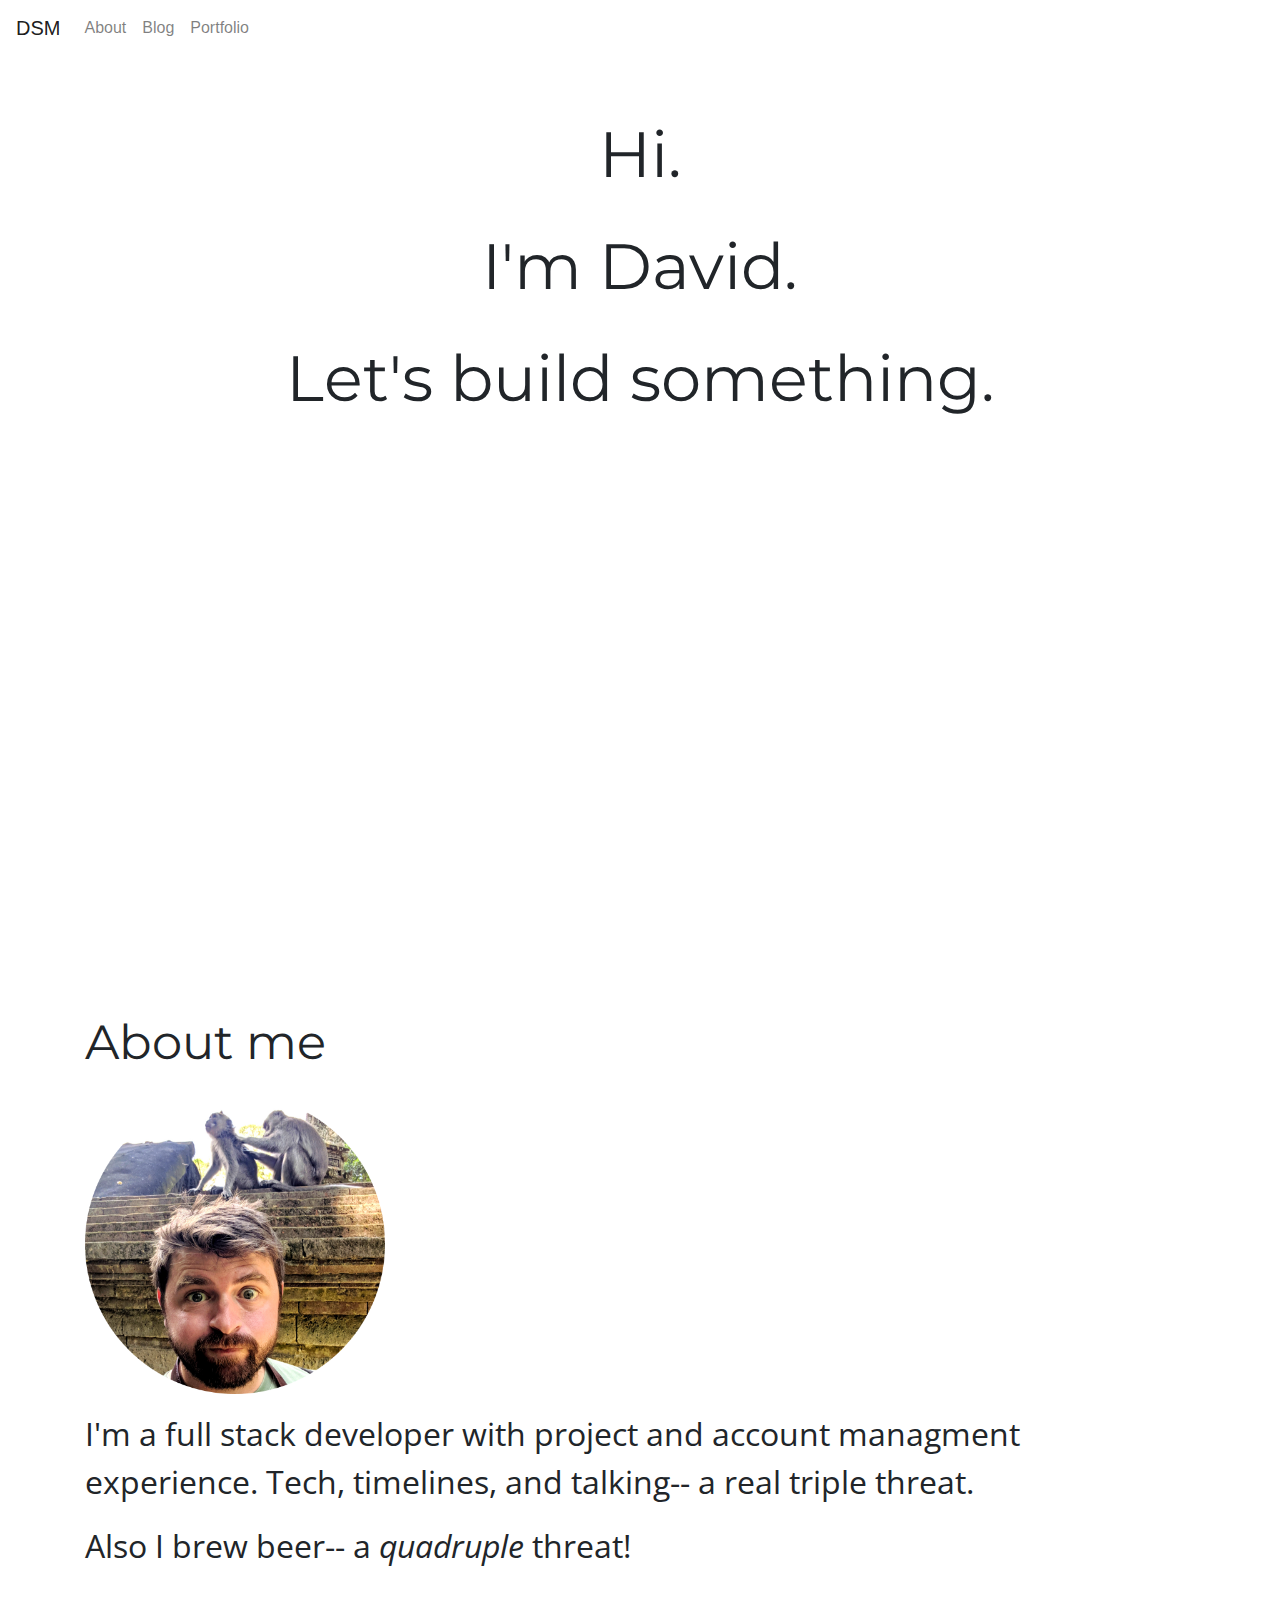
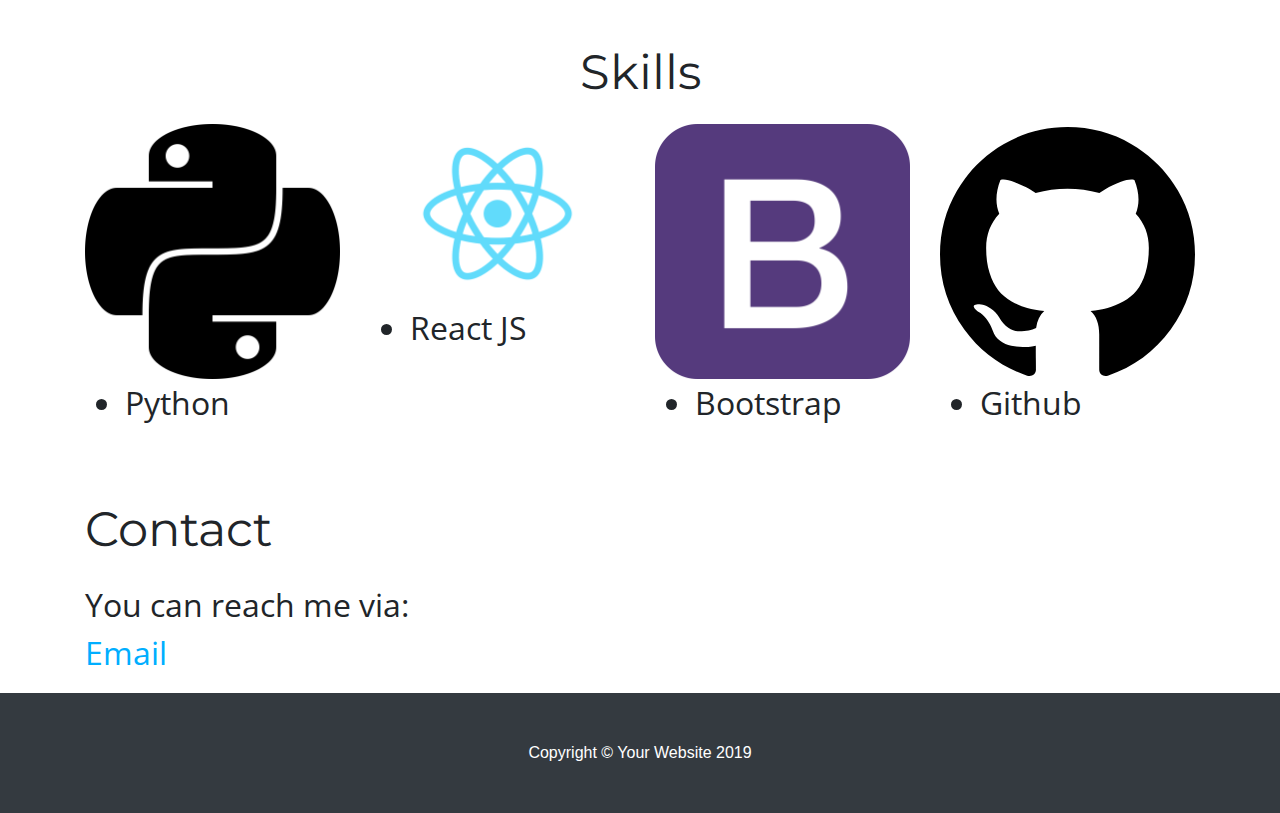
<file: docs/index.html>
<!DOCTYPE html>
<html lang="en">
<head>
    <meta charset="utf-8"/>
    <meta name="viewport" content="width=device-width, initial-scale=1"/>

    <title>
      index
    </title>
    <link rel="stylesheet" href="https://maxcdn.bootstrapcdn.com/bootstrap/4.0.0/css/bootstrap.min.css" integrity="sha384-Gn5384xqQ1aoWXA+058RXPxPg6fy4IWvTNh0E263XmFcJlSAwiGgFAW/dAiS6JXm" crossorigin="anonymous">
    <link href="https://fonts.googleapis.com/css?family=Montserrat:500|Open+Sans:300&display=swap" rel="stylesheet">
    <link rel="stylesheet" href="../docs/style.css">
</head>
<body>
   <nav class="navbar navbar-expand-lg navbar-light bg-white">
  <a class="navbar-brand" href="#">DSM</a>
  <button class="navbar-toggler" type="button" data-toggle="collapse" data-target="#navbarTogglerDemo02" aria-controls="navbarTogglerDemo02" aria-expanded="false" aria-label="Toggle navigation">
    <span class="navbar-toggler-icon"></span>
  </button>
<div class="collapse navbar-collapse" id="navbarTogglerDemo02">
    <ul class="navbar-nav mr-auto mt-2 mt-lg-0">
      <li class="nav-item ">
        <a class="nav-link" href="index.html">About</a>
      </li>
      <li class="nav-item ">
        <a class="nav-link" href="blog.html">Blog</a>
      </li>
      <li class="nav-item ">
        <a class="nav-link" href="portfolio.html">Portfolio</a>
      </li>
      <!-- I'll add the homebrewing blog page later
      <li class="nav-item">
        <a class="nav-link" href="#">Beer</a>
      </li> -->
      <!--in case I need a disabled link?
      <li class="nav-item">
        <a class="nav-link disabled" href="#" tabindex="-1" aria-disabled="true">Disabled</a>
      </li>
      /-->
    </ul>
    <!-- I don't think I want the search bar
    <form class="form-inline my-2 my-lg-0">
      <input class="form-control mr-sm-2" type="search" placeholder="Search">
      <button class="btn btn-outline-success my-2 my-sm-0" type="submit">Search</button>
    </form> /-->
  </div>
 </nav>
  <div class="container">
  <div class="row">
   <div class="col-md-12">
    <div class="spacer50">
    </div>
  </div>
</div>
<div class="row">
   <div class="col-md text-center">  
    <div class="whole-screen">
      <div class="header-lrg">
          <p>
           Hi.
          </p>
          <p>
           I'm David.
           </p> 
           <p>
           Let's build something.
          </p>
        </div>
      </div>
    </div>
  </div>
<div class= "row">
	 <div class="col-md-4">
    <div class="header">
      <p>About me</p>
      <p>
      <img class="img-fluid" src="../docs/images/me.jpg" alt="A flatering piciture of me" hight="300px" width="300px">
      </p>
    </div>
   </div>
  <div class="center"> 
   <div class="col-md">
    <div class="para">
       <p>
        I'm a full stack developer with project and account managment experience. Tech, timelines, and talking-- a real triple threat.
       </p>
       <p>
       Also I brew beer-- a <em>quadruple</em> threat!
       </p>
     </div>   
    </div>
  </div>
</div>
<div class="row">
  <div class="col-md-12">
   <div class="spacer50"></div>  
</div>
</div>
 <div class="row">
   <div class="col-md text-center">
    <div class="header">
    <p> Skills </p>
    </div>
   </div>
 </div>
 <div class="row">
   <div class="col-md">
    <div class="para">
      <img class=img-fluid src="../docs/images/python.png">
      <ul>
        <li>Python</li>
      </ul>
    </div>
  </div>
    <div class="col-md">
    <div class="para">
      <img class=img-fluid src="../docs/images/react.png">
      <ul>
        <li>React JS</li>
      </ul>
    </div>
  </div>
  <div class="col-md">
    <div class="para">
      <img class=img-fluid src="../docs/images/bs.png">
      <ul>
        <li>Bootstrap</li>
      </ul>
    </div>
  </div>
<div class="col-md">
    <div class="para">
      <img class=img-fluid src="../docs/images/github.svg">
      <ul>
        <li>Github</li>
      </ul>
    </div>
  </div>
</div>
<div class="row">
  <div class="col-md-12">
   <div class="spacer50">
   </div>
  </div>
</div>
<div class="row">
  <div class="col-md">
    <div class="header">
      <p>Contact</p>
      <div class="para">
      <p>You can reach me via:
        <br>
        <a href="mailto:DSMindich@gmail.com">Email</a>
      </p>
   </div>
  </div>
</div>
</div>
</div>
<!-- Footer -->
  <footer class="py-5 bg-dark">
    <div class="container">
      <p class="m-0 text-center text-white">Copyright &copy; Your Website 2019</p>
    </div>
    <!-- /.container -->
  </footer>

  </div>
</body>
</file>
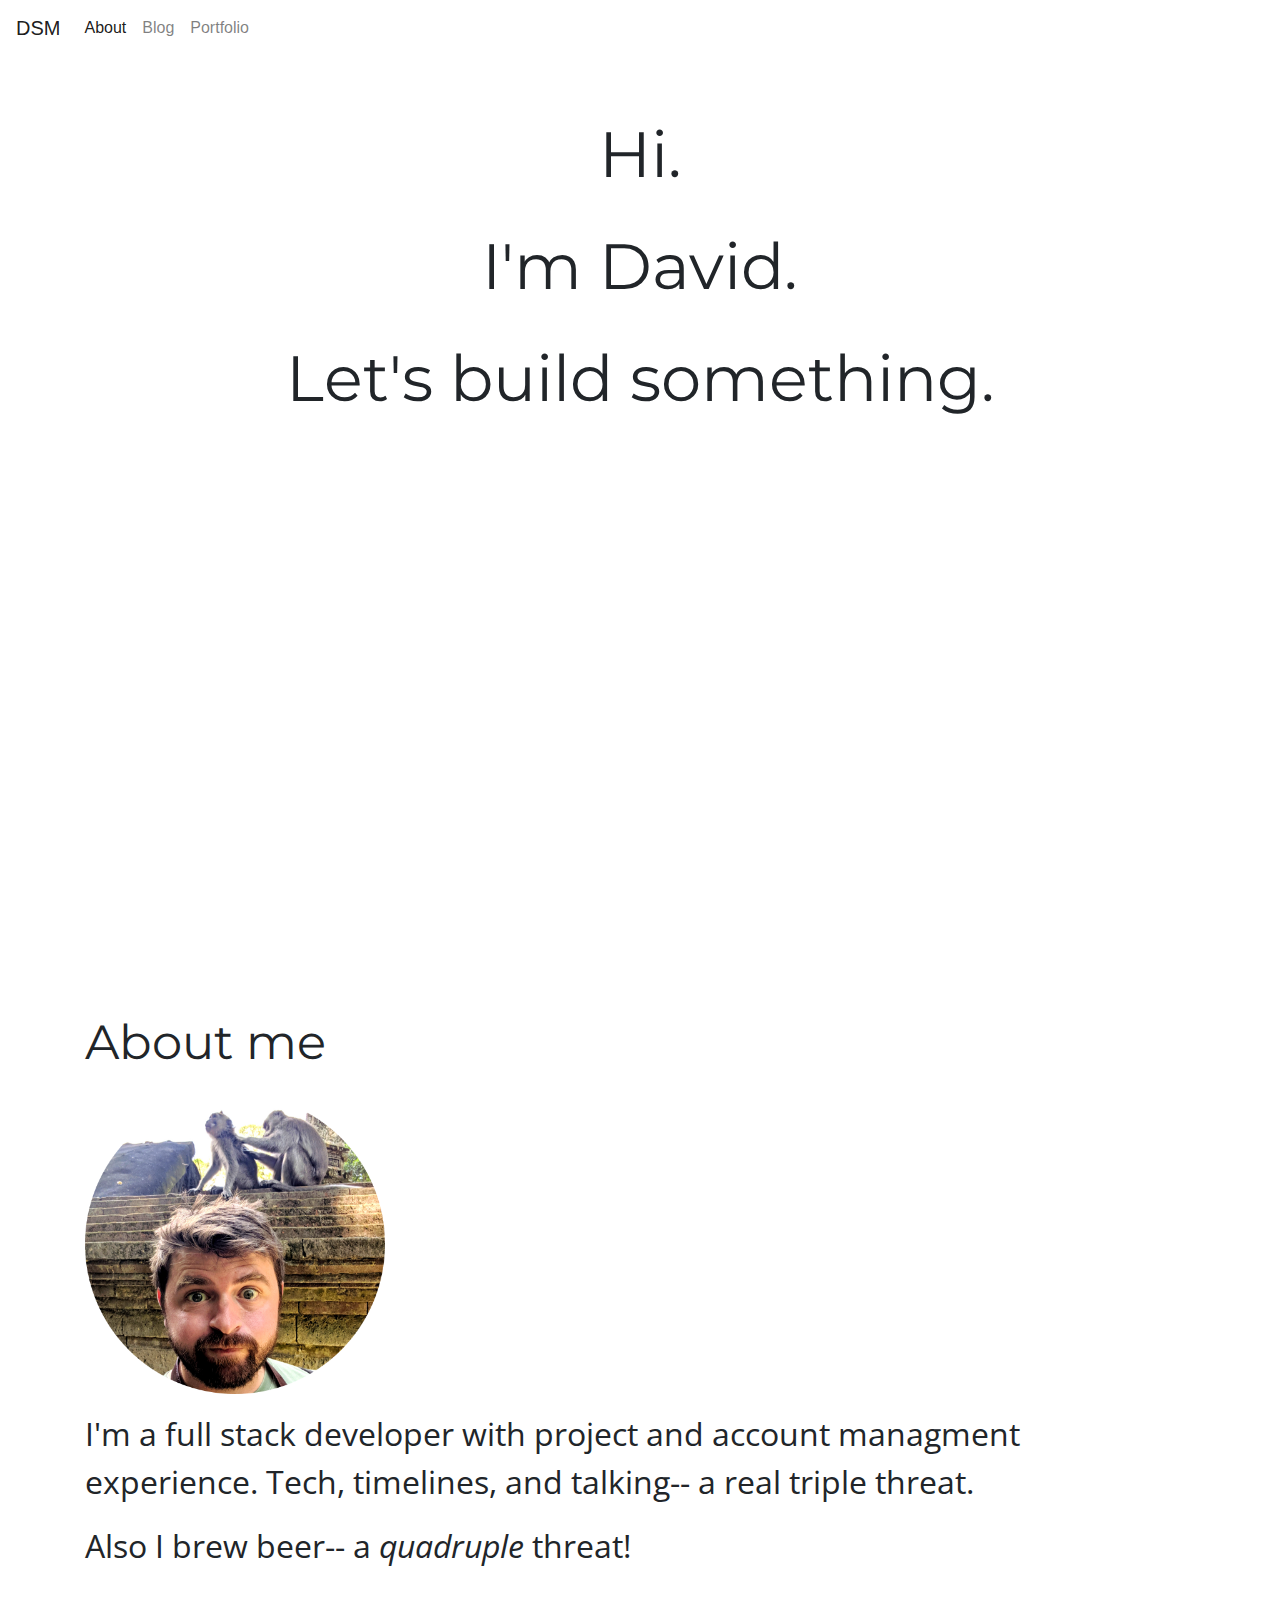
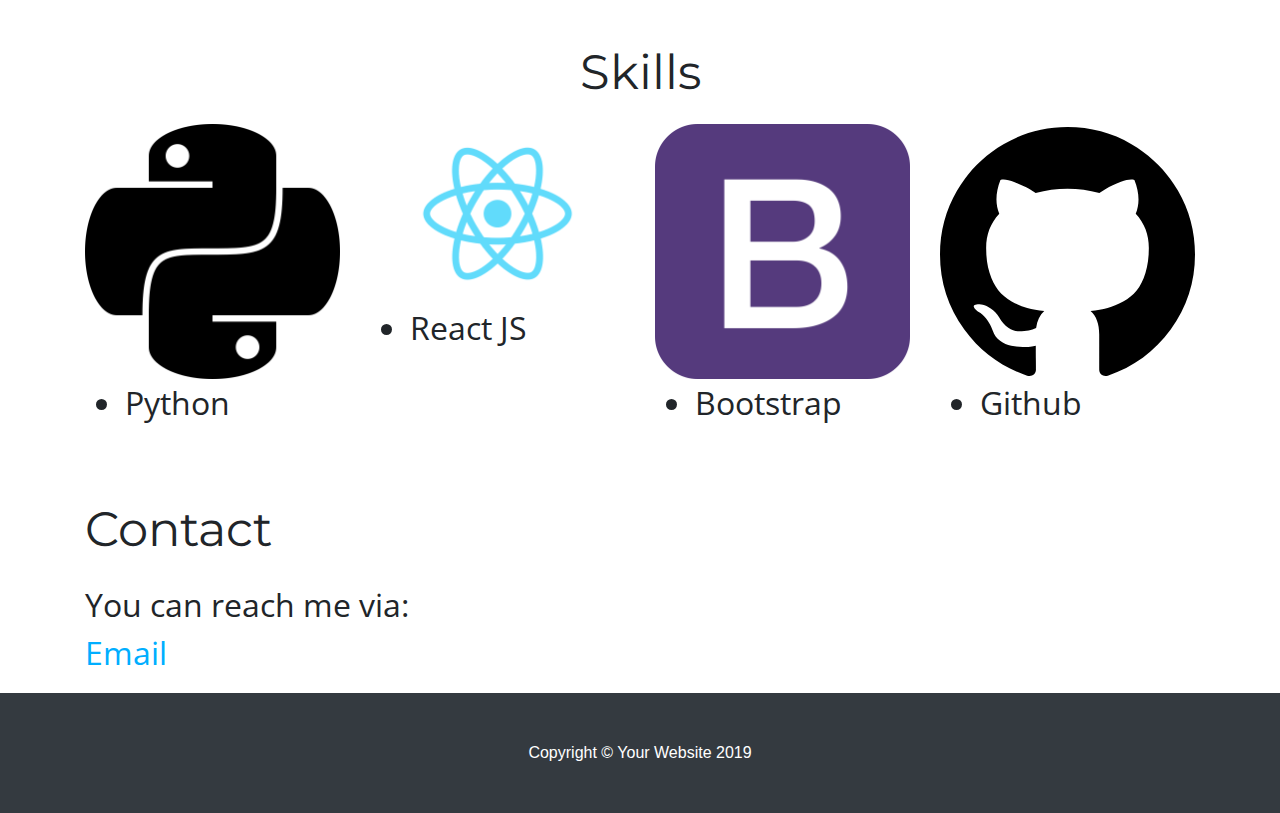
<file: Docs/index.html>
<!DOCTYPE html>
<html lang="en">
<head>
    <meta charset="utf-8"/>
    <meta name="viewport" content="width=device-width, initial-scale=1"/>

    <title>DSM Coding</title>
    <link rel="stylesheet" href="https://maxcdn.bootstrapcdn.com/bootstrap/4.0.0/css/bootstrap.min.css" integrity="sha384-Gn5384xqQ1aoWXA+058RXPxPg6fy4IWvTNh0E263XmFcJlSAwiGgFAW/dAiS6JXm" crossorigin="anonymous">
    <link href="https://fonts.googleapis.com/css?family=Montserrat:500|Open+Sans:300&display=swap" rel="stylesheet">
    <link rel="stylesheet" href="../docs/style.css">
</head>
<body>
   <nav class="navbar navbar-expand-lg navbar-light bg-white">
  <a class="navbar-brand" href="#">DSM</a>
  <button class="navbar-toggler" type="button" data-toggle="collapse" data-target="#navbarTogglerDemo02" aria-controls="navbarTogglerDemo02" aria-expanded="false" aria-label="Toggle navigation">
    <span class="navbar-toggler-icon"></span>
  </button>
<div class="collapse navbar-collapse" id="navbarTogglerDemo02">
    <ul class="navbar-nav mr-auto mt-2 mt-lg-0">
      <li class="nav-item active">
        <a class="nav-link" href="index.html">About <span class="sr-only">(current)</span></a>
      </li>
      <li class="nav-item">
        <a class="nav-link" href="blog.html">Blog</a>
      </li>
      <li class="nav-item">
        <a class="nav-link" href="port.html">Portfolio</a>
      </li>
      <!-- I'll add the homebrewing blog page later
      <li class="nav-item">
        <a class="nav-link" href="#">Beer</a>
      </li> -->
      <!--in case I need a disabled link?
      <li class="nav-item">
        <a class="nav-link disabled" href="#" tabindex="-1" aria-disabled="true">Disabled</a>
      </li>
      /-->
    </ul>
    <!-- I don't think I want the search bar
    <form class="form-inline my-2 my-lg-0">
      <input class="form-control mr-sm-2" type="search" placeholder="Search">
      <button class="btn btn-outline-success my-2 my-sm-0" type="submit">Search</button>
    </form> /-->
  </div>
 </nav> <div class="container">
  <div class="row">
   <div class="col-md-12">
    <div class="spacer50">
    </div>
  </div>
</div>
<div class="row">
   <div class="col-md text-center">  
    <div class="whole-screen">
      <div class="header-lrg">
          <p>
           Hi.
          </p>
          <p>
           I'm David.
           </p> 
           <p>
           Let's build something.
          </p>
        </div>
      </div>
    </div>
  </div>
<div class= "row">
	 <div class="col-md-4">
    <div class="header">
      <p>About me</p>
      <p>
      <img class="img-fluid" src="../docs/images/me.jpg" alt="A flatering piciture of me" hight="300px" width="300px">
      </p>
    </div>
   </div>
  <div class="center"> 
   <div class="col-md">
    <div class="para">
       <p>
        I'm a full stack developer with project and account managment experience. Tech, timelines, and talking-- a real triple threat.
       </p>
       <p>
       Also I brew beer-- a <em>quadruple</em> threat!
       </p>
     </div>   
    </div>
  </div>
</div>
<div class="row">
  <div class="col-md-12">
   <div class="spacer50"></div>  
</div>
</div>
 <div class="row">
   <div class="col-md text-center">
    <div class="header">
    <p> Skills </p>
    </div>
   </div>
 </div>
 <div class="row">
   <div class="col-md">
    <div class="para">
      <img class=img-fluid src="../docs/images/python.png">
      <ul>
        <li>Python</li>
      </ul>
    </div>
  </div>
    <div class="col-md">
    <div class="para">
      <img class=img-fluid src="../docs/images/react.png">
      <ul>
        <li>React JS</li>
      </ul>
    </div>
  </div>
  <div class="col-md">
    <div class="para">
      <img class=img-fluid src="../docs/images/bs.png">
      <ul>
        <li>Bootstrap</li>
      </ul>
    </div>
  </div>
<div class="col-md">
    <div class="para">
      <img class=img-fluid src="../docs/images/github.svg">
      <ul>
        <li>Github</li>
      </ul>
    </div>
  </div>
</div>
<div class="row">
  <div class="col-md-12">
   <div class="spacer50">
   </div>
  </div>
</div>
<div class="row">
  <div class="col-md">
    <div class="header">
      <p>Contact</p>
      <div class="para">
      <p>You can reach me via:
        <br>
        <a href="mailto:DSMindich@gmail.com">Email</a>
      </p>
   </div>
  </div>
</div>
</div></div>
<!-- Footer -->
  <footer class="py-5 bg-dark">
    <div class="container">
      <p class="m-0 text-center text-white">Copyright &copy; Your Website 2019</p>
    </div>
    <!-- /.container -->
  </footer>

  </div>
</body>
</file>
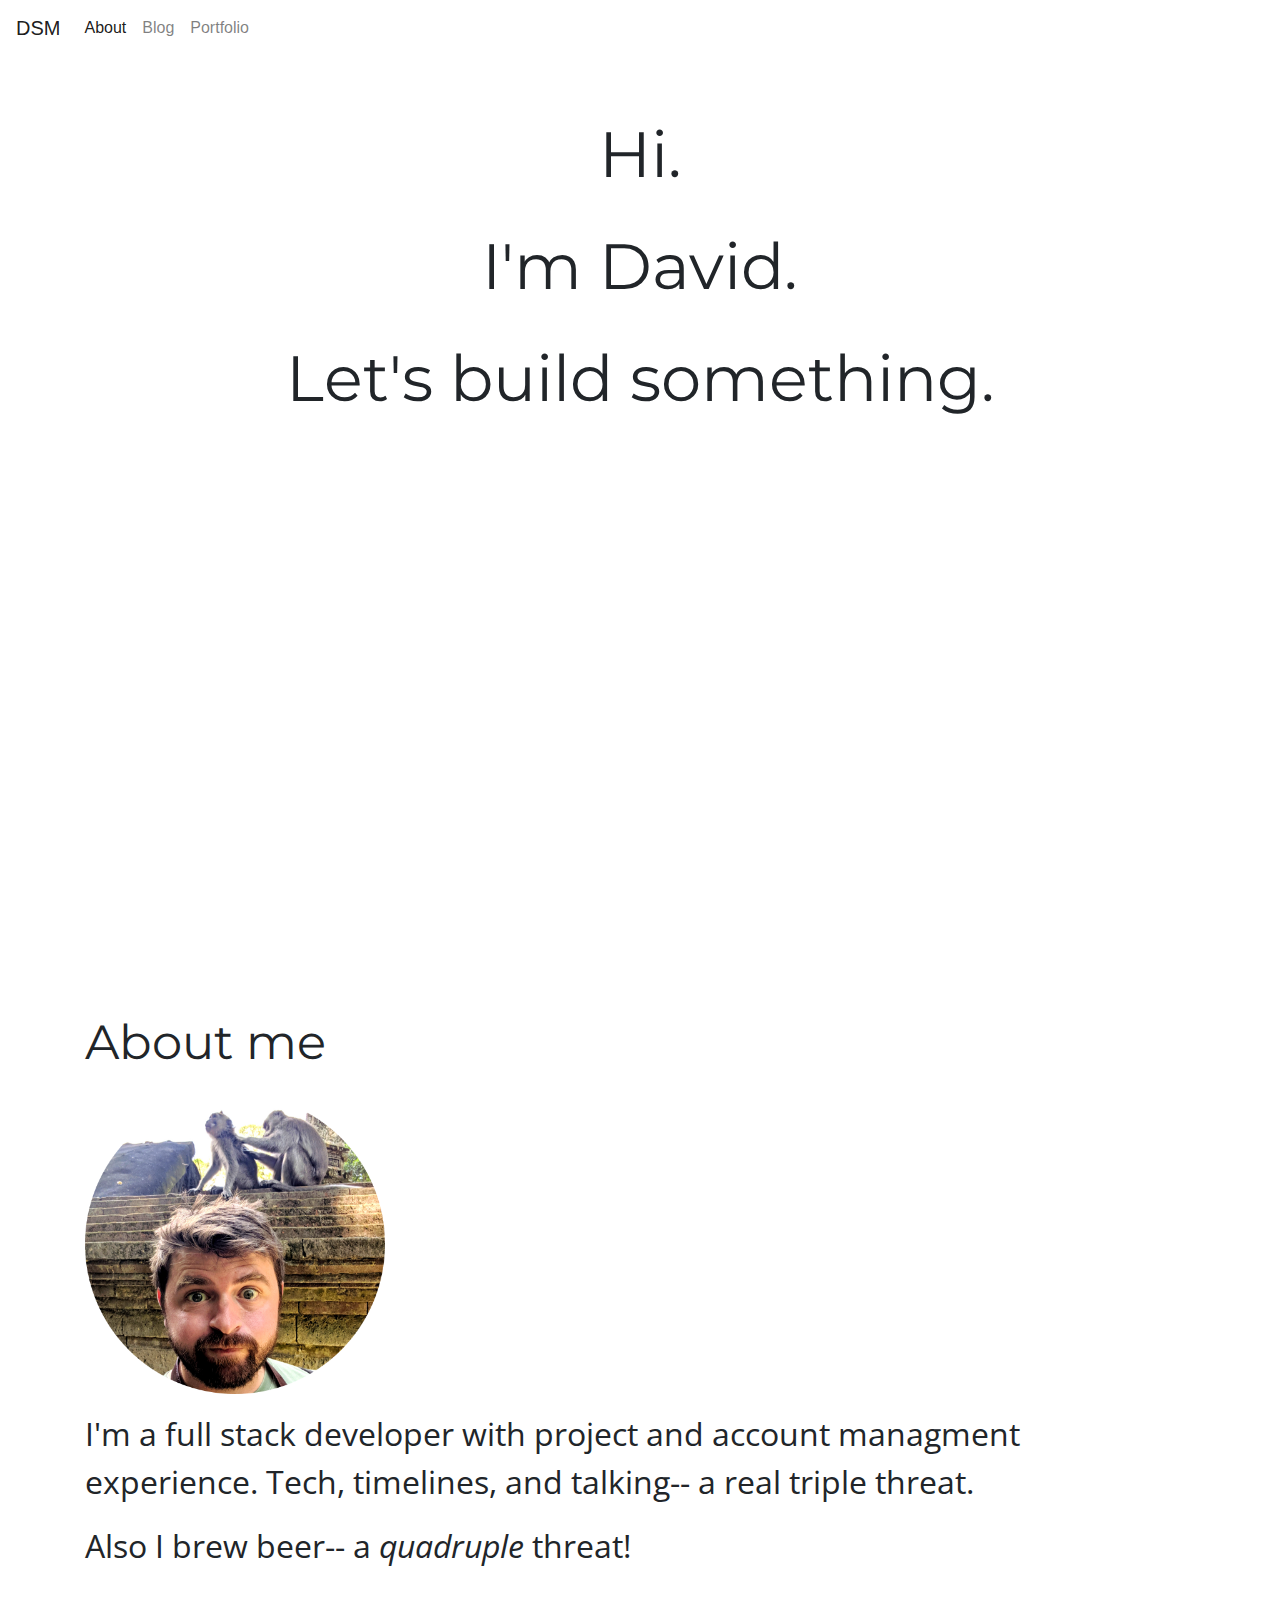
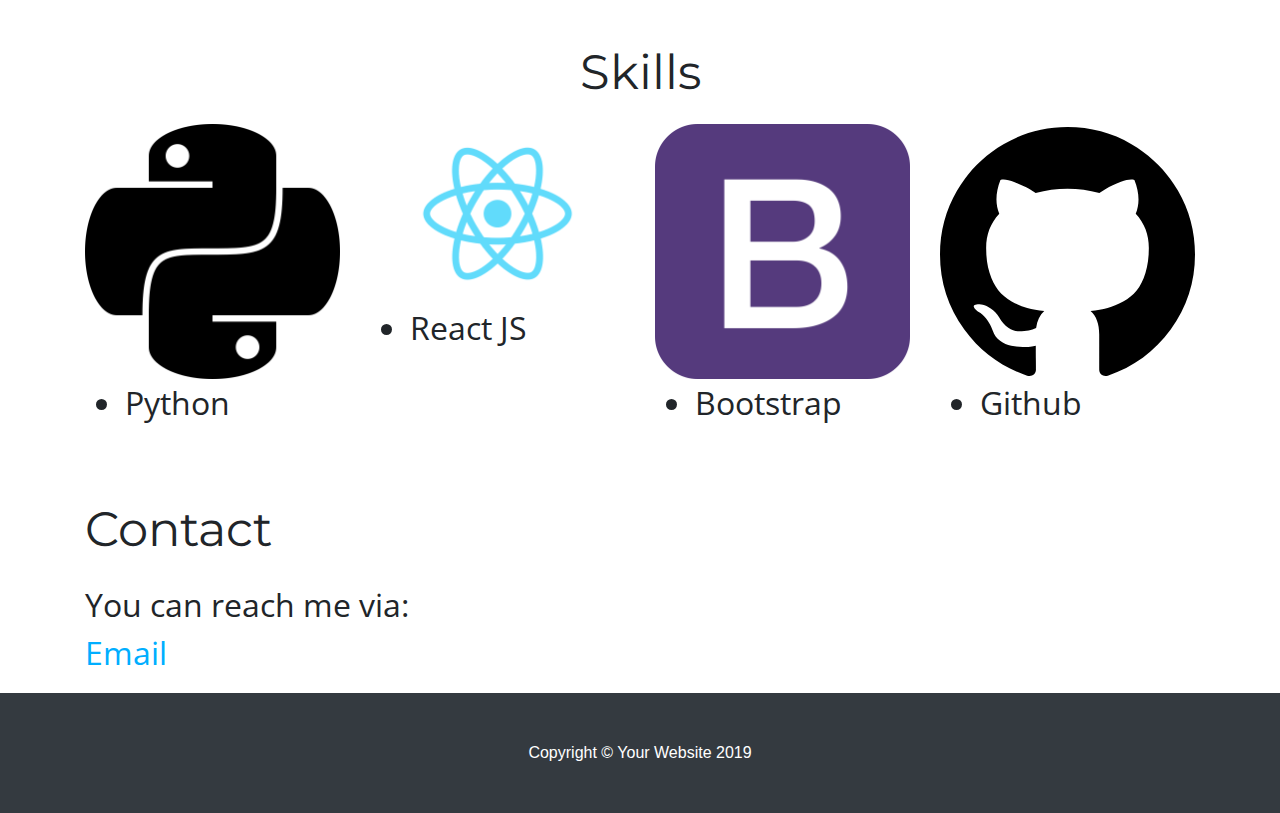
<file: docs/about.html>
<!DOCTYPE html>
<html lang="en">
<head>
    <meta charset="utf-8"/>
    <meta name="viewport" content="width=device-width, initial-scale=1"/>

    <title>
      About
    </title>
    <link rel="stylesheet" href="https://maxcdn.bootstrapcdn.com/bootstrap/4.0.0/css/bootstrap.min.css" integrity="sha384-Gn5384xqQ1aoWXA+058RXPxPg6fy4IWvTNh0E263XmFcJlSAwiGgFAW/dAiS6JXm" crossorigin="anonymous">
    <link href="https://fonts.googleapis.com/css?family=Montserrat:500|Open+Sans:300&display=swap" rel="stylesheet">
    <link rel="stylesheet" href="../docs/style.css">
</head>
<body>
   <nav class="navbar navbar-expand-lg navbar-light bg-white">
  <a class="navbar-brand" href="#">DSM</a>
  <button class="navbar-toggler" type="button" data-toggle="collapse" data-target="#navbarTogglerDemo02" aria-controls="navbarTogglerDemo02" aria-expanded="false" aria-label="Toggle navigation">
    <span class="navbar-toggler-icon"></span>
  </button>
<div class="collapse navbar-collapse" id="navbarTogglerDemo02">
    <ul class="navbar-nav mr-auto mt-2 mt-lg-0">
        
        <li class="nav-item active "> 
            <a class="nav-link" href="about.html">About</a>
        </li>    
        
        <li class="nav-item  "> 
            <a class="nav-link" href="blog.html">Blog</a>
        </li>    
        
        <li class="nav-item  "> 
            <a class="nav-link" href="portfolio.html">Portfolio</a>
        </li>    
        
      </ul>
    <!-- I don't think I want the search bar
    <form class="form-inline my-2 my-lg-0">
      <input class="form-control mr-sm-2" type="search" placeholder="Search">
      <button class="btn btn-outline-success my-2 my-sm-0" type="submit">Search</button>
    </form> /-->
  </div>
 </nav>
  <div class="container">
  <div class="row">
   <div class="col-md-12">
    <div class="spacer50">
    </div>
  </div>
</div>
<div class="row">
   <div class="col-md text-center">  
    <div class="whole-screen">
      <div class="header-lrg">
          <p>
           Hi.
          </p>
          <p>
           I'm David.
           </p> 
           <p>
           Let's build something.
          </p>
        </div>
      </div>
    </div>
  </div>
<div class= "row">
	 <div class="col-md-4">
    <div class="header">
      <p>About me</p>
      <p>
      <img class="img-fluid" src="../docs/images/me.jpg" alt="A flatering piciture of me" hight="300px" width="300px">
      </p>
    </div>
   </div>
  <div class="center"> 
   <div class="col-md">
    <div class="para">
       <p>
        I'm a full stack developer with project and account managment experience. Tech, timelines, and talking-- a real triple threat.
       </p>
       <p>
       Also I brew beer-- a <em>quadruple</em> threat!
       </p>
     </div>   
    </div>
  </div>
</div>
<div class="row">
  <div class="col-md-12">
   <div class="spacer50"></div>  
</div>
</div>
 <div class="row">
   <div class="col-md text-center">
    <div class="header">
    <p> Skills </p>
    </div>
   </div>
 </div>
 <div class="row">
   <div class="col-md">
    <div class="para">
      <img class=img-fluid src="../docs/images/python.png">
      <ul>
        <li>Python</li>
      </ul>
    </div>
  </div>
    <div class="col-md">
    <div class="para">
      <img class=img-fluid src="../docs/images/react.png">
      <ul>
        <li>React JS</li>
      </ul>
    </div>
  </div>
  <div class="col-md">
    <div class="para">
      <img class=img-fluid src="../docs/images/bs.png">
      <ul>
        <li>Bootstrap</li>
      </ul>
    </div>
  </div>
<div class="col-md">
    <div class="para">
      <img class=img-fluid src="../docs/images/github.svg">
      <ul>
        <li>Github</li>
      </ul>
    </div>
  </div>
</div>
<div class="row">
  <div class="col-md-12">
   <div class="spacer50">
   </div>
  </div>
</div>
<div class="row">
  <div class="col-md">
    <div class="header">
      <p>Contact</p>
      <div class="para">
      <p>You can reach me via:
        <br>
        <a href="mailto:DSMindich@gmail.com">Email</a>
      </p>
   </div>
  </div>
</div>
</div>
</div>
<!-- Footer -->
  <footer class="py-5 bg-dark">
    <div class="container">
      <p class="m-0 text-center text-white">Copyright &copy; Your Website 2019</p>
    </div>
    <!-- /.container -->
  </footer>

  </div>
</body>
</file>
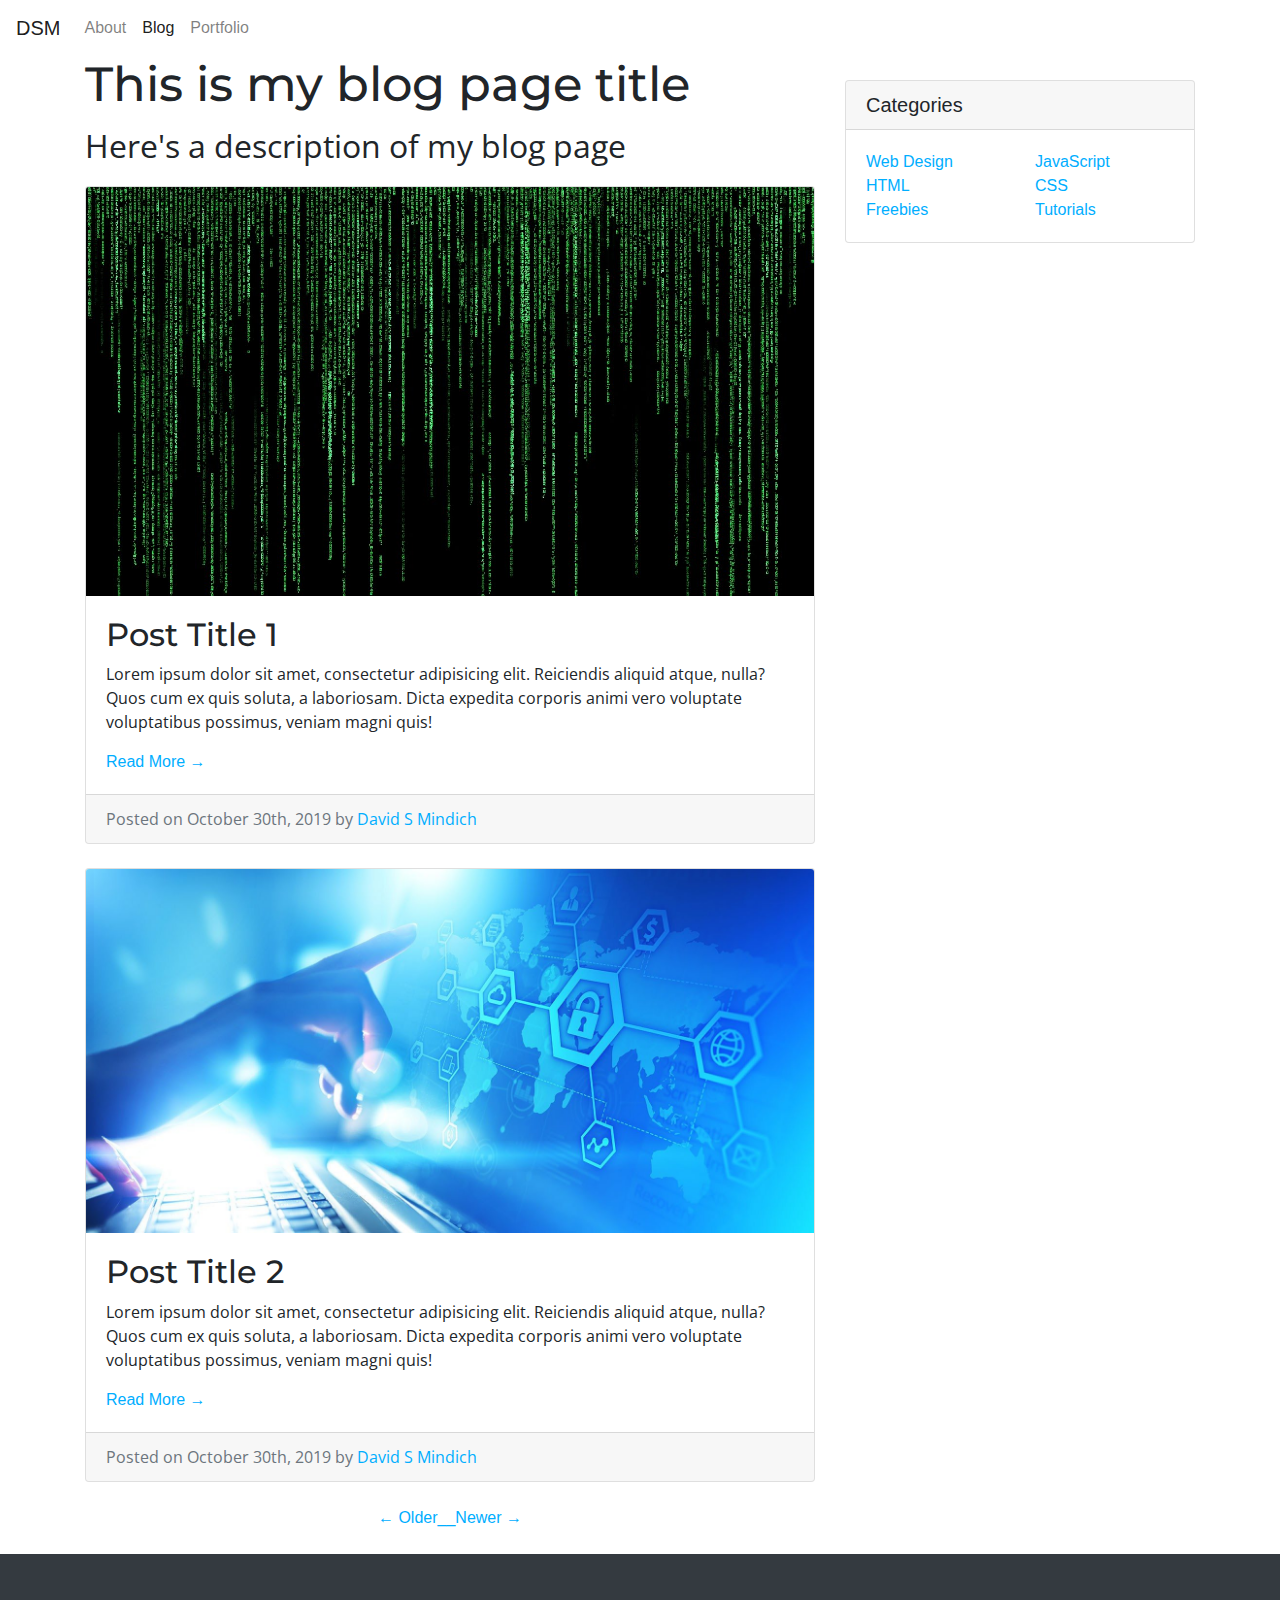
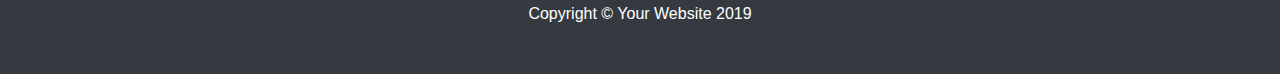
<file: docs/blog.html>
<!DOCTYPE html>
<html lang="en">
<head>
    <meta charset="utf-8"/>
    <meta name="viewport" content="width=device-width, initial-scale=1"/>

    <title>
      Blog
    </title>
    <link rel="stylesheet" href="https://maxcdn.bootstrapcdn.com/bootstrap/4.0.0/css/bootstrap.min.css" integrity="sha384-Gn5384xqQ1aoWXA+058RXPxPg6fy4IWvTNh0E263XmFcJlSAwiGgFAW/dAiS6JXm" crossorigin="anonymous">
    <link href="https://fonts.googleapis.com/css?family=Montserrat:500|Open+Sans:300&display=swap" rel="stylesheet">
    <link rel="stylesheet" href="../docs/style.css">
</head>
<body>
   <nav class="navbar navbar-expand-lg navbar-light bg-white">
  <a class="navbar-brand" href="#">DSM</a>
  <button class="navbar-toggler" type="button" data-toggle="collapse" data-target="#navbarTogglerDemo02" aria-controls="navbarTogglerDemo02" aria-expanded="false" aria-label="Toggle navigation">
    <span class="navbar-toggler-icon"></span>
  </button>
<div class="collapse navbar-collapse" id="navbarTogglerDemo02">
    <ul class="navbar-nav mr-auto mt-2 mt-lg-0">
        
        <li class="nav-item  "> 
            <a class="nav-link" href="about.html">About</a>
        </li>    
        
        <li class="nav-item active "> 
            <a class="nav-link" href="blog.html">Blog</a>
        </li>    
        
        <li class="nav-item  "> 
            <a class="nav-link" href="portfolio.html">Portfolio</a>
        </li>    
        
      </ul>
    <!-- I don't think I want the search bar
    <form class="form-inline my-2 my-lg-0">
      <input class="form-control mr-sm-2" type="search" placeholder="Search">
      <button class="btn btn-outline-success my-2 my-sm-0" type="submit">Search</button>
    </form> /-->
  </div>
 </nav>
  <div class="container">
  <div class="row">

      <!-- Blog Entries Column -->
      <div class="col-md-8">
        <h1 class="header">This is my blog page title
        </h1>
        <p class="para"> Here's a description of my blog page</p>

        <!-- Blog Post -->
        <div class="card mb-4">
          <img class="card-img-top" src="../docs/images/Matrix_1.jpg" alt="Card image cap">
          <div class="card-body">
            <h2 class="header-blg">Post Title 1</h2>
            <p class="para-blg">Lorem ipsum dolor sit amet, consectetur adipisicing elit. Reiciendis aliquid atque, nulla? Quos cum ex quis soluta, a laboriosam. Dicta expedita corporis animi vero voluptate voluptatibus possimus, veniam magni quis!</p>
            <a href="#">Read More &rarr;</a>
          </div>
          <div class="card-footer text-muted">
            <div class="para-blg">
            Posted on October 30th, 2019 by
            <a href="#">David S Mindich</a>
            </div>
          </div>
        </div>

        <!-- Blog Post -->
        <div class="card mb-4">
          <img class="card-img-top" src="../docs/images/Tech_1.jpg" alt="Card image cap">
          <div class="card-body">
            <h2 class="header-blg">Post Title 2</h2>
            <p class="para-blg">Lorem ipsum dolor sit amet, consectetur adipisicing elit. Reiciendis aliquid atque, nulla? Quos cum ex quis soluta, a laboriosam. Dicta expedita corporis animi vero voluptate voluptatibus possimus, veniam magni quis!</p>
            <a href="#">Read More &rarr;</a>
          </div>
          <div class="card-footer text-muted">
            <div class="para-blg">
            Posted on October 30th, 2019 by
            <a href="#">David S Mindich</a>
            </div>
          </div>
        </div>

        <!-- Pagination -->
        <ul class="pagination justify-content-center mb-4">
   <!-- I boke these-- need to put the box back or make it look better-->
          <li>
            <a href="#">&larr; Older_</a>
          </li>
          <li class="page-item disabled">
            <a href="#">_Newer &rarr;</a>
          </li>
        </ul>

      </div>

      <!-- Sidebar Widgets Column -->
    
      <div class="col-md-4">
  <!-- Turning this off for now
        Search Widget 
        <div class="card my-4">
          <h5 class="card-header">Search</h5>
          <div class="card-body">
            <div class="input-group">
              <input type="text" class="form-control" placeholder="Search for...">
              <span class="input-group-btn">
                <button class="btn btn-secondary" type="button">Go!</button>
              </span>
            </div>
          </div>
        </div> -->
        <!-- Categories Widget -->
        <div class="card my-4">
          <h5 class="card-header">Categories</h5>
          <div class="card-body">
            <div class="row">
              <div class="col-lg-6">
                <ul class="list-unstyled mb-0">
                  <li>
                    <a href="#">Web Design</a>
                  </li>
                  <li>
                    <a href="#">HTML</a>
                  </li>
                  <li>
                    <a href="#">Freebies</a>
                  </li>
                </ul>
              </div>
              <div class="col-lg-6">
                <ul class="list-unstyled mb-0">
                  <li>
                    <a href="#">JavaScript</a>
                  </li>
                  <li>
                    <a href="#">CSS</a>
                  </li>
                  <li>
                    <a href="#">Tutorials</a>
                  </li>
                </ul>
              </div>
            </div>
          </div>
        </div>

      

        <!-- Side Widget turing this off too
        <div class="card my-4">
          <h5 class="card-header">Side Widget</h5>
          <div class="card-body">
            You can put anything you want inside of these side widgets. They are easy to use, and feature the new Bootstrap 4 card containers!
          </div>
        </div>-->

      </div>

    </div>
    <!-- /.row -->

</div>
<!-- Footer -->
  <footer class="py-5 bg-dark">
    <div class="container">
      <p class="m-0 text-center text-white">Copyright &copy; Your Website 2019</p>
    </div>
    <!-- /.container -->
  </footer>

  </div>
</body>
</file>
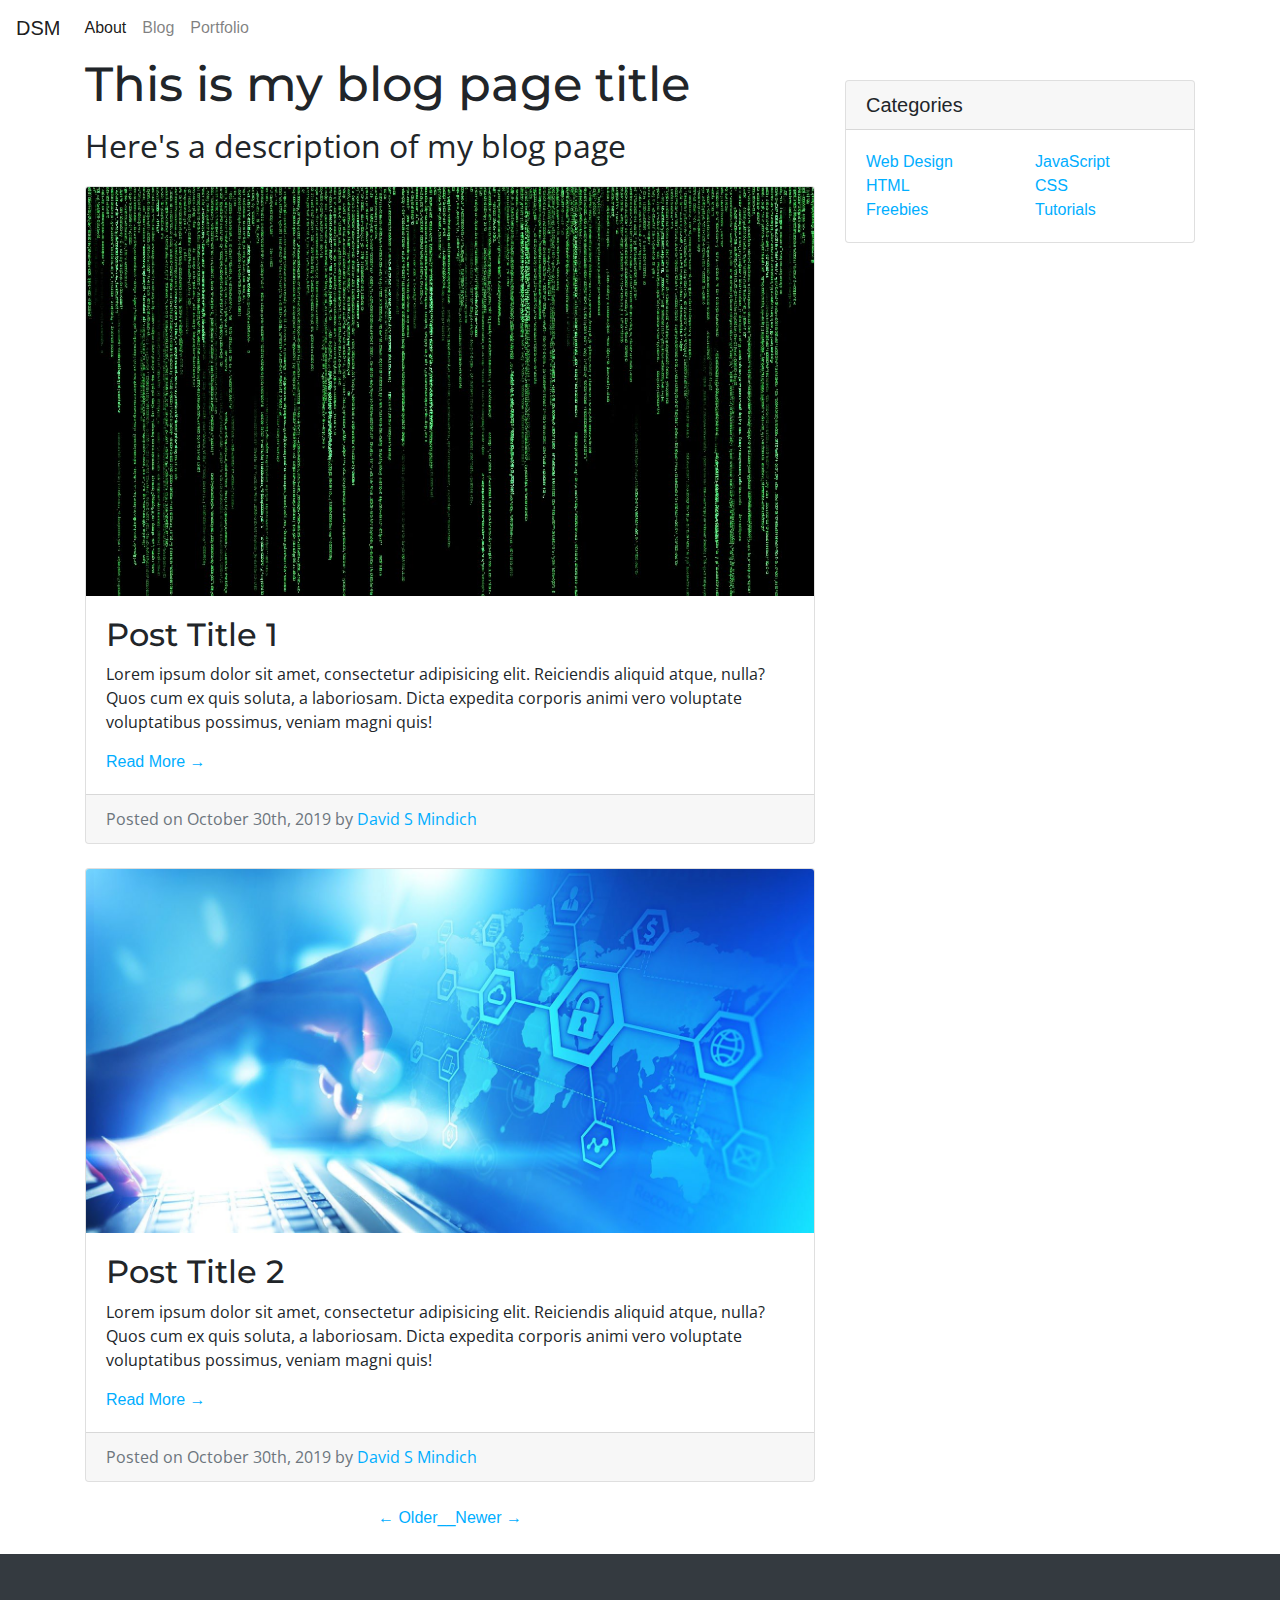
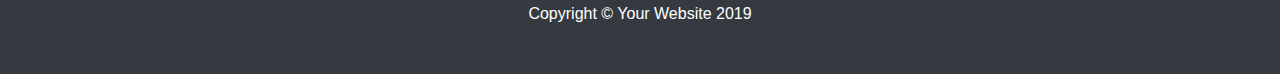
<file: Docs/blog.html>
<!DOCTYPE html>
<html lang="en">
<head>
    <meta charset="utf-8"/>
    <meta name="viewport" content="width=device-width, initial-scale=1"/>

    <title>DSM Coding</title>
    <link rel="stylesheet" href="https://maxcdn.bootstrapcdn.com/bootstrap/4.0.0/css/bootstrap.min.css" integrity="sha384-Gn5384xqQ1aoWXA+058RXPxPg6fy4IWvTNh0E263XmFcJlSAwiGgFAW/dAiS6JXm" crossorigin="anonymous">
    <link href="https://fonts.googleapis.com/css?family=Montserrat:500|Open+Sans:300&display=swap" rel="stylesheet">
    <link rel="stylesheet" href="../docs/style.css">
</head>
<body>
   <nav class="navbar navbar-expand-lg navbar-light bg-white">
  <a class="navbar-brand" href="#">DSM</a>
  <button class="navbar-toggler" type="button" data-toggle="collapse" data-target="#navbarTogglerDemo02" aria-controls="navbarTogglerDemo02" aria-expanded="false" aria-label="Toggle navigation">
    <span class="navbar-toggler-icon"></span>
  </button>
<div class="collapse navbar-collapse" id="navbarTogglerDemo02">
    <ul class="navbar-nav mr-auto mt-2 mt-lg-0">
      <li class="nav-item active">
        <a class="nav-link" href="index.html">About <span class="sr-only">(current)</span></a>
      </li>
      <li class="nav-item">
        <a class="nav-link" href="blog.html">Blog</a>
      </li>
      <li class="nav-item">
        <a class="nav-link" href="port.html">Portfolio</a>
      </li>
      <!-- I'll add the homebrewing blog page later
      <li class="nav-item">
        <a class="nav-link" href="#">Beer</a>
      </li> -->
      <!--in case I need a disabled link?
      <li class="nav-item">
        <a class="nav-link disabled" href="#" tabindex="-1" aria-disabled="true">Disabled</a>
      </li>
      /-->
    </ul>
    <!-- I don't think I want the search bar
    <form class="form-inline my-2 my-lg-0">
      <input class="form-control mr-sm-2" type="search" placeholder="Search">
      <button class="btn btn-outline-success my-2 my-sm-0" type="submit">Search</button>
    </form> /-->
  </div>
 </nav> <div class="container">
  <div class="row">

      <!-- Blog Entries Column -->
      <div class="col-md-8">
        <h1 class="header">This is my blog page title
        </h1>
        <p class="para"> Here's a description of my blog page</p>

        <!-- Blog Post -->
        <div class="card mb-4">
          <img class="card-img-top" src="../docs/images/Matrix_1.jpg" alt="Card image cap">
          <div class="card-body">
            <h2 class="header-blg">Post Title 1</h2>
            <p class="para-blg">Lorem ipsum dolor sit amet, consectetur adipisicing elit. Reiciendis aliquid atque, nulla? Quos cum ex quis soluta, a laboriosam. Dicta expedita corporis animi vero voluptate voluptatibus possimus, veniam magni quis!</p>
            <a href="#">Read More &rarr;</a>
          </div>
          <div class="card-footer text-muted">
            <div class="para-blg">
            Posted on October 30th, 2019 by
            <a href="#">David S Mindich</a>
            </div>
          </div>
        </div>

        <!-- Blog Post -->
        <div class="card mb-4">
          <img class="card-img-top" src="../docs/images/Tech_1.jpg" alt="Card image cap">
          <div class="card-body">
            <h2 class="header-blg">Post Title 2</h2>
            <p class="para-blg">Lorem ipsum dolor sit amet, consectetur adipisicing elit. Reiciendis aliquid atque, nulla? Quos cum ex quis soluta, a laboriosam. Dicta expedita corporis animi vero voluptate voluptatibus possimus, veniam magni quis!</p>
            <a href="#">Read More &rarr;</a>
          </div>
          <div class="card-footer text-muted">
            <div class="para-blg">
            Posted on October 30th, 2019 by
            <a href="#">David S Mindich</a>
            </div>
          </div>
        </div>

        <!-- Pagination -->
        <ul class="pagination justify-content-center mb-4">
   <!-- I boke these-- need to put the box back or make it look better-->
          <li>
            <a href="#">&larr; Older_</a>
          </li>
          <li class="page-item disabled">
            <a href="#">_Newer &rarr;</a>
          </li>
        </ul>

      </div>

      <!-- Sidebar Widgets Column -->
    
      <div class="col-md-4">
  <!-- Turning this off for now
        Search Widget 
        <div class="card my-4">
          <h5 class="card-header">Search</h5>
          <div class="card-body">
            <div class="input-group">
              <input type="text" class="form-control" placeholder="Search for...">
              <span class="input-group-btn">
                <button class="btn btn-secondary" type="button">Go!</button>
              </span>
            </div>
          </div>
        </div> -->
        <!-- Categories Widget -->
        <div class="card my-4">
          <h5 class="card-header">Categories</h5>
          <div class="card-body">
            <div class="row">
              <div class="col-lg-6">
                <ul class="list-unstyled mb-0">
                  <li>
                    <a href="#">Web Design</a>
                  </li>
                  <li>
                    <a href="#">HTML</a>
                  </li>
                  <li>
                    <a href="#">Freebies</a>
                  </li>
                </ul>
              </div>
              <div class="col-lg-6">
                <ul class="list-unstyled mb-0">
                  <li>
                    <a href="#">JavaScript</a>
                  </li>
                  <li>
                    <a href="#">CSS</a>
                  </li>
                  <li>
                    <a href="#">Tutorials</a>
                  </li>
                </ul>
              </div>
            </div>
          </div>
        </div>

      

        <!-- Side Widget turing this off too
        <div class="card my-4">
          <h5 class="card-header">Side Widget</h5>
          <div class="card-body">
            You can put anything you want inside of these side widgets. They are easy to use, and feature the new Bootstrap 4 card containers!
          </div>
        </div>-->

      </div>

    </div>
    <!-- /.row -->
</div>
<!-- Footer -->
  <footer class="py-5 bg-dark">
    <div class="container">
      <p class="m-0 text-center text-white">Copyright &copy; Your Website 2019</p>
    </div>
    <!-- /.container -->
  </footer>

  </div>
</body>
</file>
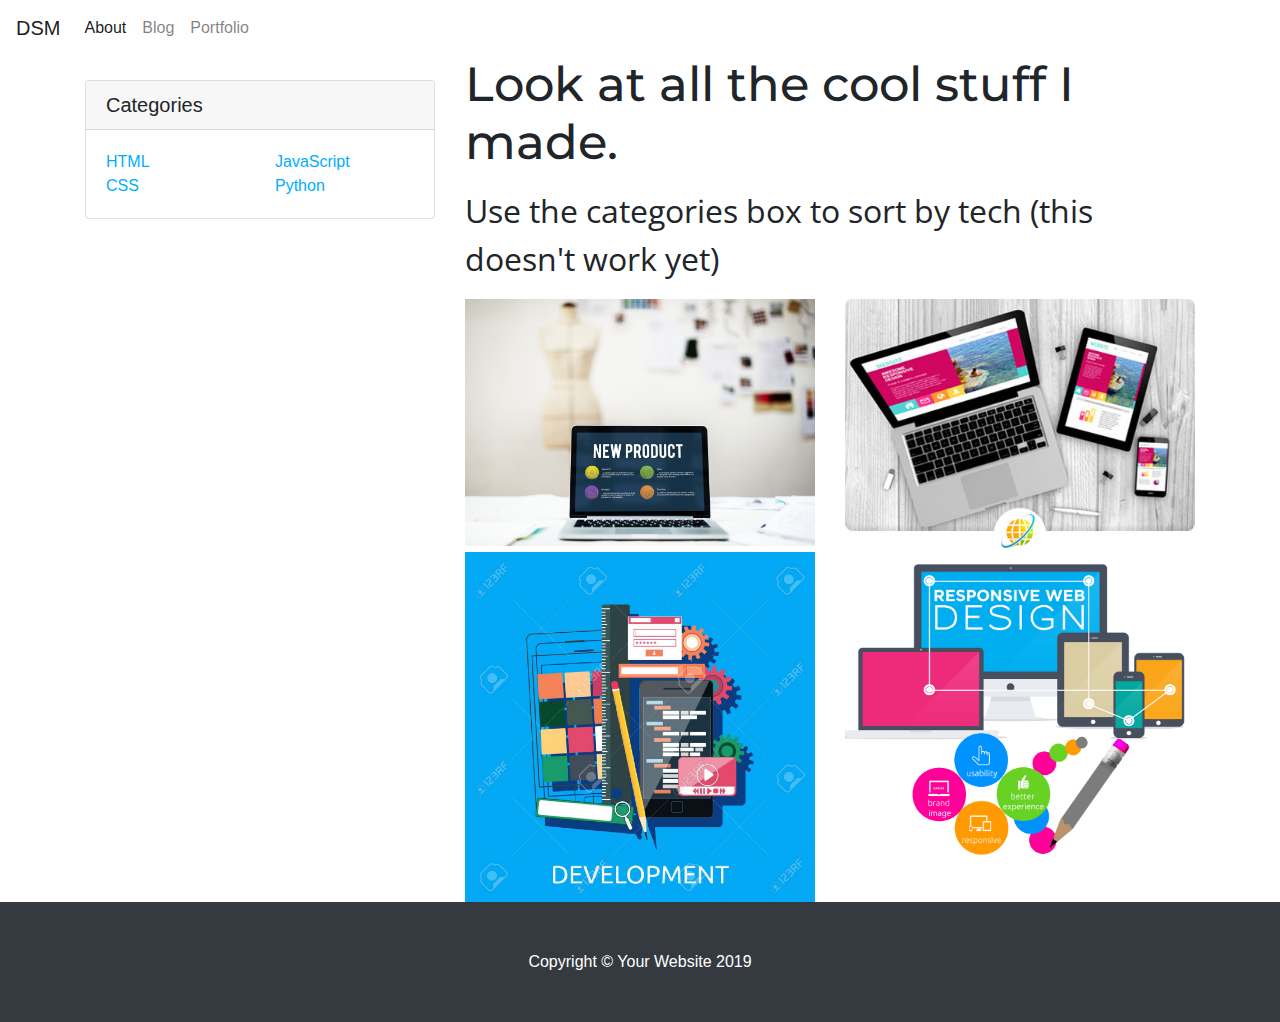
<file: Docs/port.html>
<!DOCTYPE html>
<html lang="en">
<head>
    <meta charset="utf-8"/>
    <meta name="viewport" content="width=device-width, initial-scale=1"/>

    <title>DSM Coding</title>
    <link rel="stylesheet" href="https://maxcdn.bootstrapcdn.com/bootstrap/4.0.0/css/bootstrap.min.css" integrity="sha384-Gn5384xqQ1aoWXA+058RXPxPg6fy4IWvTNh0E263XmFcJlSAwiGgFAW/dAiS6JXm" crossorigin="anonymous">
    <link href="https://fonts.googleapis.com/css?family=Montserrat:500|Open+Sans:300&display=swap" rel="stylesheet">
    <link rel="stylesheet" href="../docs/style.css">
</head>
<body>
   <nav class="navbar navbar-expand-lg navbar-light bg-white">
  <a class="navbar-brand" href="#">DSM</a>
  <button class="navbar-toggler" type="button" data-toggle="collapse" data-target="#navbarTogglerDemo02" aria-controls="navbarTogglerDemo02" aria-expanded="false" aria-label="Toggle navigation">
    <span class="navbar-toggler-icon"></span>
  </button>
<div class="collapse navbar-collapse" id="navbarTogglerDemo02">
    <ul class="navbar-nav mr-auto mt-2 mt-lg-0">
      <li class="nav-item active">
        <a class="nav-link" href="index.html">About <span class="sr-only">(current)</span></a>
      </li>
      <li class="nav-item">
        <a class="nav-link" href="blog.html">Blog</a>
      </li>
      <li class="nav-item">
        <a class="nav-link" href="port.html">Portfolio</a>
      </li>
      <!-- I'll add the homebrewing blog page later
      <li class="nav-item">
        <a class="nav-link" href="#">Beer</a>
      </li> -->
      <!--in case I need a disabled link?
      <li class="nav-item">
        <a class="nav-link disabled" href="#" tabindex="-1" aria-disabled="true">Disabled</a>
      </li>
      /-->
    </ul>
    <!-- I don't think I want the search bar
    <form class="form-inline my-2 my-lg-0">
      <input class="form-control mr-sm-2" type="search" placeholder="Search">
      <button class="btn btn-outline-success my-2 my-sm-0" type="submit">Search</button>
    </form> /-->
  </div>
 </nav> <!--beginning of content -->
 <div class="container">
  <div class="row">
    <div class="col-4">
    <div class="card my-4">
          <h5 class="card-header">Categories</h5>
          <div class="card-body">
            <div class="row">
              <div class="col-lg-6">
                <ul class="list-unstyled mb-0">
                  <li>
                    <a href="#">HTML</a>
                  </li>
                  <li>
                    <a href="#">CSS</a>
                  </li>
                </ul>
              </div>
              <div class="col-lg-6">
                <ul class="list-unstyled mb-0">
                  <li>
                    <a href="#">JavaScript</a>
                  </li>
                  <li>
                    <a href="#">Python</a>
                  </li>
                </ul>
              </div>
            </div>
          </div>
        </div>
      </div>

    <div class="col-lg">
       <h1>
          <div class="header">Look at all the cool stuff I made.
            </div>
        </h1>
         <p>
          <div class="para">
          Use the categories box to sort by tech (this doesn't work yet)
          </div>
        </p>
        <div class="row">
         <div class="col-lg-6">
          <img class="img-fluid" src="../docs/images/1.jpg" alt="App Buildin">
         </div> 
           <div class="col-lg-6">
          <img class="img-fluid" src="../docs/images/2.jpg" alt="App Buildin">
         </div> 
        </div>
        <div class="row">
         <div class="col-lg-6">
          <img class="img-fluid" src="../docs/images/3.jpg" alt="App Buildin">
         </div> 
           <div class="col-lg-6">
          <img class="img-fluid" src="../docs/images/4.png" alt="App Buildin">
         </div> 
        </div>
      </div>
    </div>

    

</div>
<!-- Footer -->
  <footer class="py-5 bg-dark">
    <div class="container">
      <p class="m-0 text-center text-white">Copyright &copy; Your Website 2019</p>
    </div>
    <!-- /.container -->
  </footer>

  </div>
</body>
</file>
<file: docs/style.css>
.para {
	font-family: "Open Sans", sans-serif;
	font-size: 32px
}
.para-blg {
	font-family: "Open Sans", sans-serif;
	font-size: 16px
}
.header-blg{
	font-family: "Montserrat", sans-serif;
	font-size: 32px;}

.spacer50  {
	height: 50px
}
.whole-screen { height: 100vh;}

a:link {
	color: #00AEFF;
	background-color: transparent;
	text-decoration: none;
  }
  
  a:visited {
	color: #A9A9A9;
	background-color: transparent;
	text-decoration: none;
  }
  
  a:hover {
	color: #2f4f4f;
	background-color: transparent;
	text-decoration: underline;
  }
  
  a:active {
	color: #2f4f4f;
	background-color: transparent;
	text-decoration: underline;
  }
  .center {
  display: flex;
  align-items: center;
  flex-wrap: wrap;
}
.black-box {
	background-color: #292929;
	color: whitesmoke;
	height: 500px;
	width: 500px;
}
.header {
	font-family: "Montserrat", sans-serif;
	font-size: 48px;
}
.header-lrg {
	font-family: "Montserrat", sans-serif;
	font-size: 64px;}
.nav-white {
	background-color: white
}
</file>
